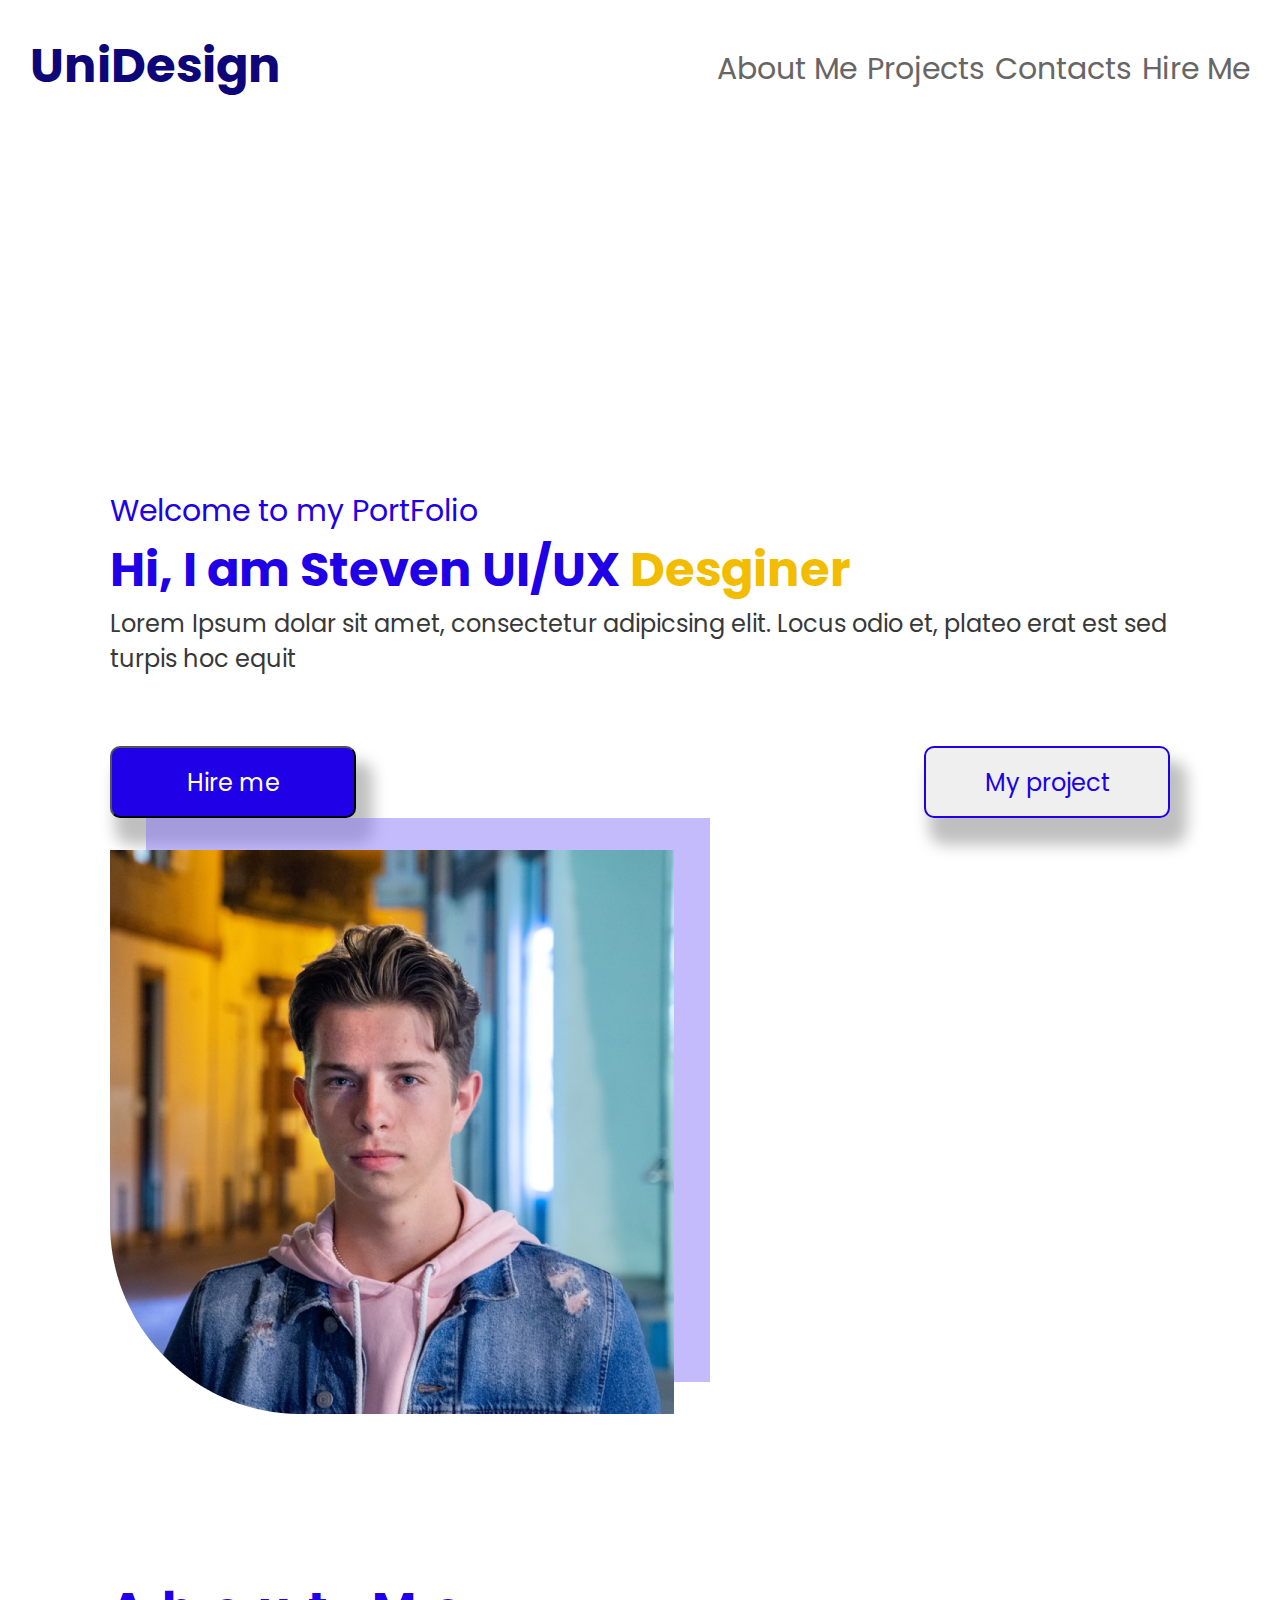
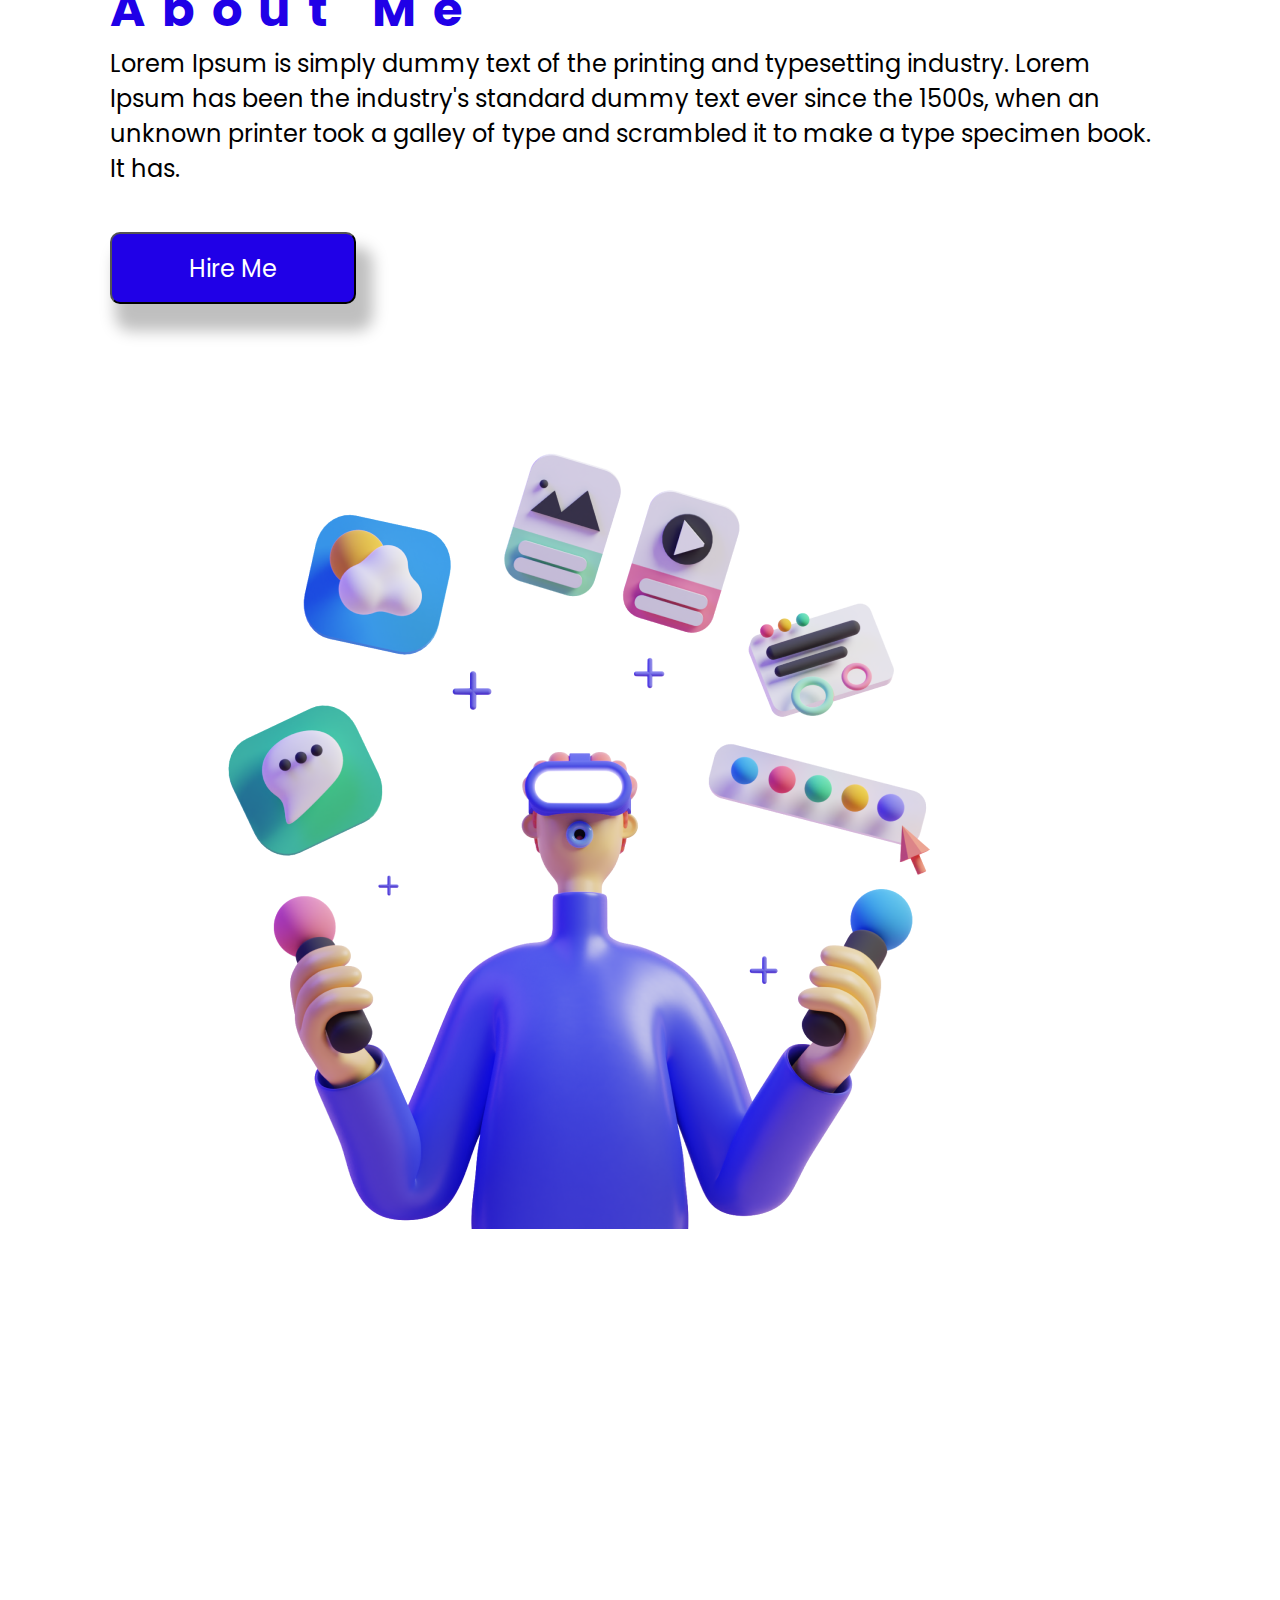
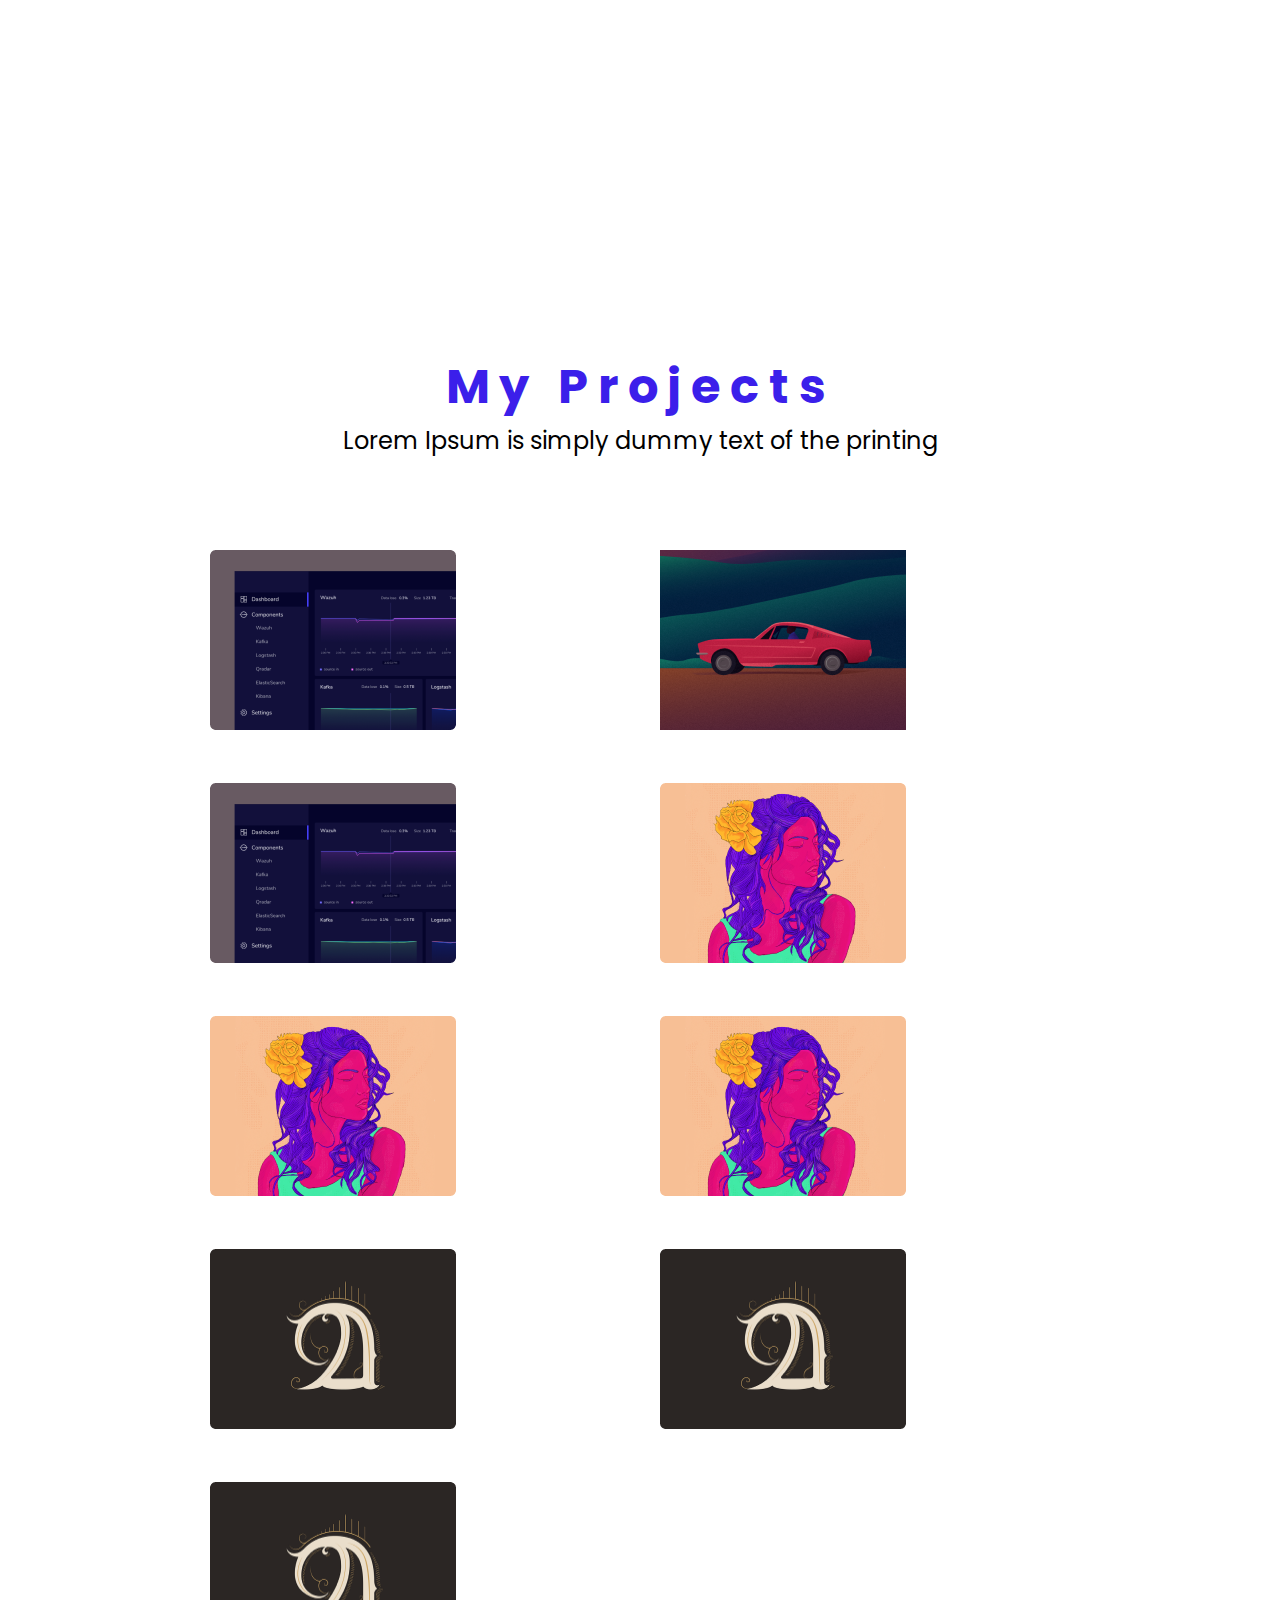
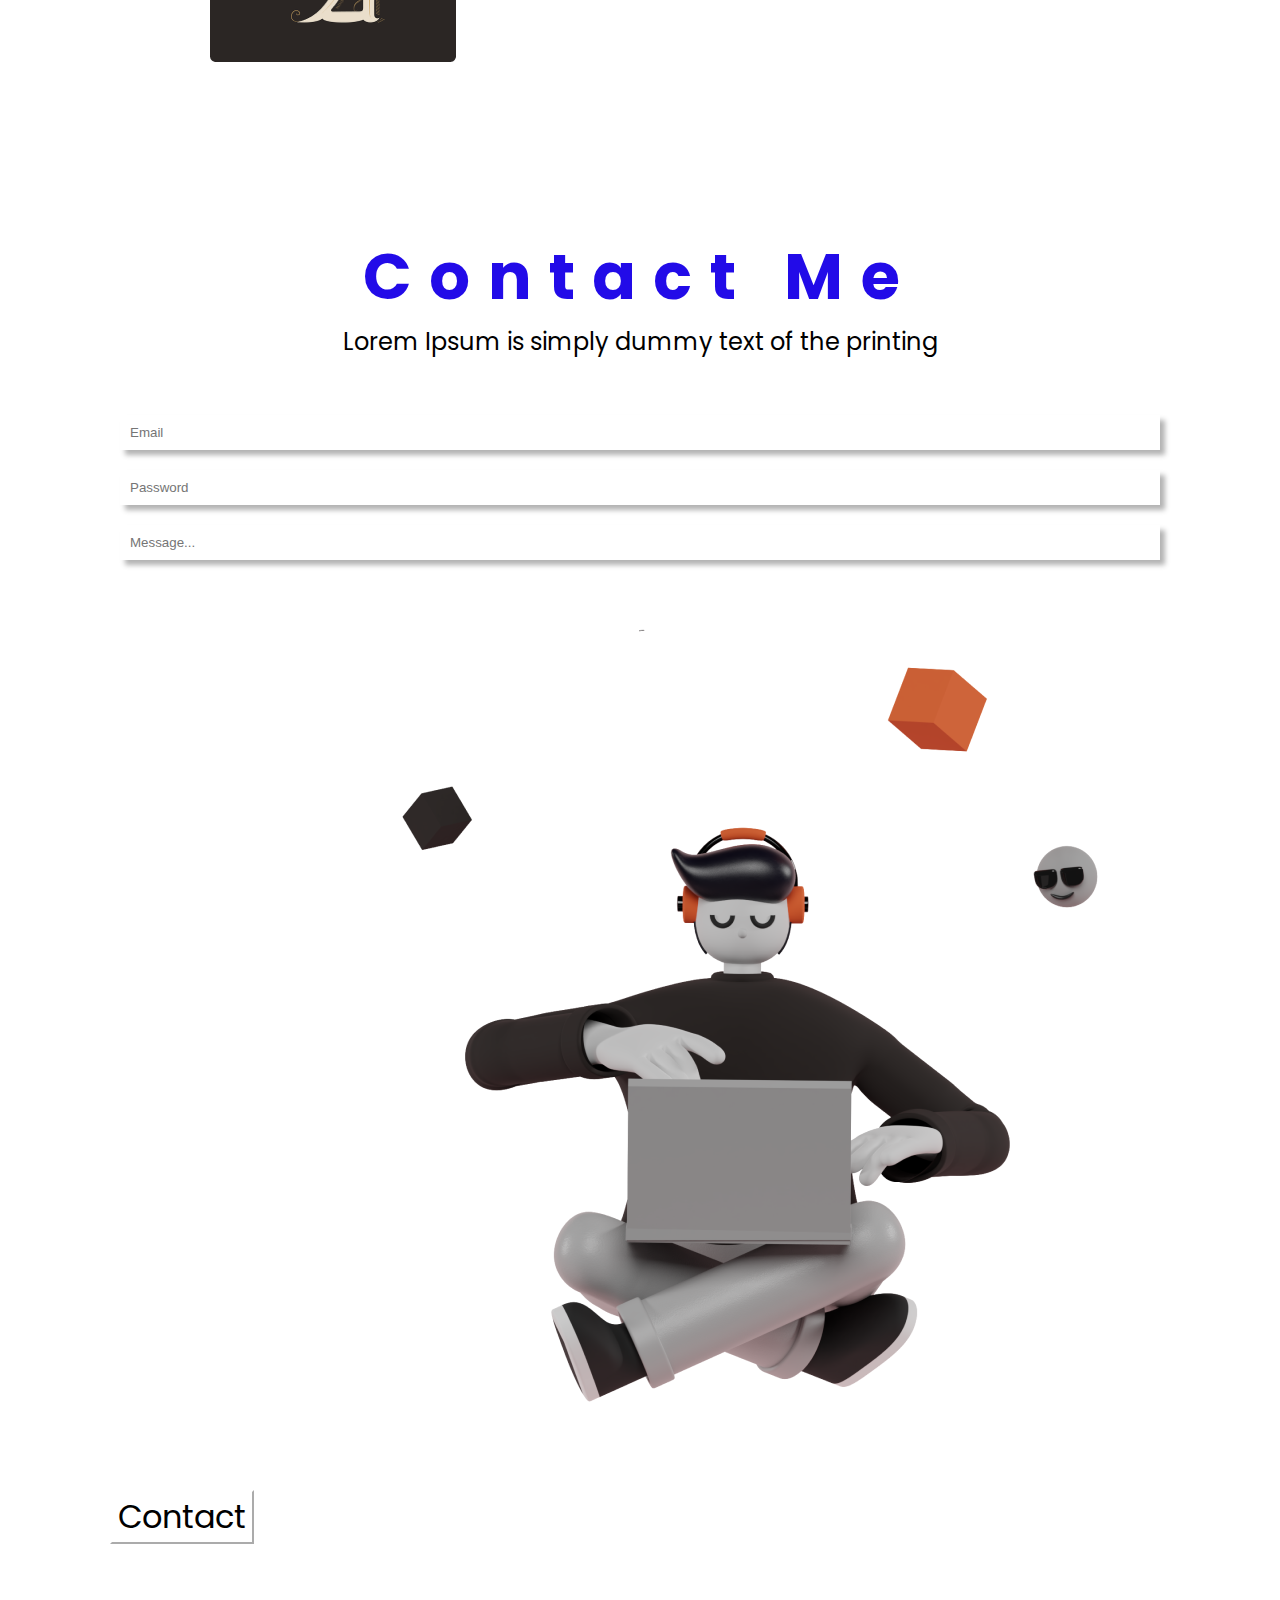
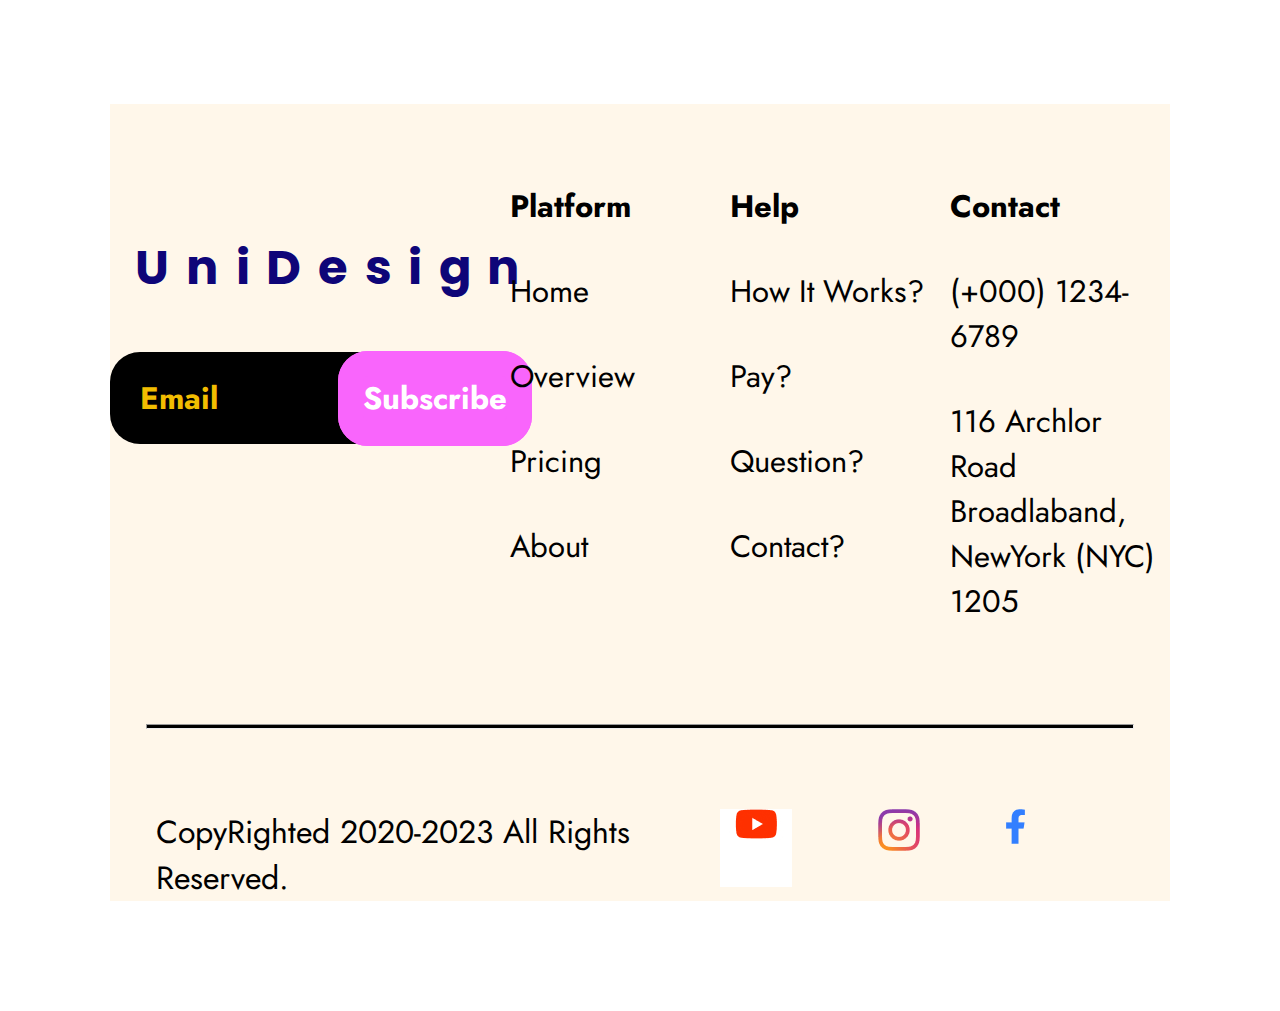
<file: index.html>
<!DOCTYPE html>
<html lang="ru">
  <head>
    <meta charset="UTF-8" />
    <meta http-equiv="X-UA-Compatible" content="IE=edge" />
    <meta http-equiv="X-UA-Compatible" content="IE=Opera" />
    <meta name="viewport" content="width=device-width, initial-scale=1.0" />
    <title>Базовая разметка HTML</title>
    <link rel="stylesheet" href="./style/maket.css" />
    <link rel="preconnect" href="https://fonts.googleapis.com">
<link rel="preconnect" href="https://fonts.gstatic.com" crossorigin>
<link href="https://fonts.googleapis.com/css2?family=Poppins:ital,wght@0,100;0,200;0,300;0,400;0,500;0,600;0,700;0,800;0,900;1,100;1,200;1,300;1,400;1,500;1,600;1,700;1,800;1,900&display=swap" rel="stylesheet">
    <link rel="preconnect" href="https://fonts.googleapis.com">
<link rel="preconnect" href="https://fonts.gstatic.com" crossorigin>
<link href="https://fonts.googleapis.com/css2?family=Jost:ital,wght@0,100;0,200;0,300;0,400;0,500;0,600;0,700;0,800;0,900;1,100;1,200;1,300;1,400;1,500;1,600;1,700;1,800;1,900&family=Poppins:ital,wght@0,100;0,200;0,300;0,400;0,500;0,600;0,700;0,800;0,900;1,100;1,200;1,300;1,400;1,500;1,600;1,700;1,800;1,900&display=swap" rel="stylesheet">
  </head>
  <body>
    <header>
    <a class="UniDesign">UniDesign</a>
    <nav>
      <ul class="headernav">
        <li>About Me</li>
        <li>Projects</li>
        <li>Contacts</li>
        <li>Hire Me</li>
      </ul>
    </nav>
  </header>
    <section class="portfoliobox">
    <div class="portfolio">
        Welcome to my PortFolio
    </div>
    <div class="histeven">
        Hi, I am Steven UI/UX <span>Desginer</span>
      </div> 
      <div class="tip">
     Lorem Ipsum dolar sit amet, consectetur adipicsing elit. Locus odio et, plateo erat est sed turpis hoc equit
      <div class="portfolioButtons">
            <button class ="buttonHireMe">Hire me</button>
            <button class ="buttonMyProject">My project</button>
        </div>
    </div>
    <div><img class="portfolioimg" src="images/Rectangle 3.png" alt=""></div>
    </section>
    <section class="aboutmebox">
    <div class="aboutme">About Me</div>
    <div class="tipaboutme">Lorem Ipsum is simply dummy text of the printing and typesetting industry. Lorem Ipsum has been the industry's standard dummy text ever since the 1500s, when an unknown printer took a galley of type and scrambled it to make a type specimen book. It has.
    </div>
    <button class ="buttonHireMe">Hire Me</button>
      <div><img class="" src="images/1 1.png" alt=""></div>
    </section>
    <section class="myprojectbox">
    <div class="Myprojecttip">My Projects</div>
    <div class="tipaboutme">Lorem Ipsum is simply dummy text of the printing</div>
    <img src="images/Rectangle 30.png" alt="">
    <img src="images/Rectangle 35.png" alt="">
    <img src="images/Rectangle 30.png" alt="">
    <img src="images/Rectangle 36.png" alt="">
    <img src="images/Rectangle 36.png" alt="">
    <img src="images/Rectangle 36.png" alt="">
    <img src="images/Rectangle 37.png" alt="">
    <img src="images/Rectangle 37.png" alt="">
    <img src="images/Rectangle 37.png" alt="">
    </section>
    <section class="Contactmebox">
    <div class="Contactme">Contact Me</div>
    <div class="tipaboutme">Lorem Ipsum is simply dummy text of the printing</div>
    <form>
      <input type="text" name="name" placeholder="Email">
      <input type="text" name="name" placeholder="Password">
      <input type="text" name="name" placeholder="Message...">
    </form>
    <button class="contact">Contact</button>
    <img src="images/Saly-13.png" alt="">
    </section>
    <section class="">
      <footer>
    <div class="footInformation">
      <div class="firstFootPanel">
        <h3>UniDesign</h3>
        <div class="footEmail"><span class="spanEmail">Email</span><span class="spanSubscribe">Subscribe</span></div>
      </div>
      <div class="secondFootPanel">
        <div class="mainPanelFragment">Platform</div>
        <div>Home</div>
        <div>Overview</div>
        <div>Pricing</div>
        <div>About</div>
      </div>
      <div class="thirdFootPanel">
        <div class="mainPanelFragment">Help</div>
        <div>How It Works?</div>
        <div>Pay?</div>
        <div>Question?</div>
        <div>Contact?</div>
      </div>
      <div class="fourthFootPanel">
        <div class="mainPanelFragment">Contact</div>
        <div>(+000) 1234-6789</div>
        <div>116 Archlor Road
          Broadlaband,
          NewYork (NYC)
          1205</div>
      </div>
    </div>
    <hr>
    <div class="footFooter">
      <div class="copyRighted">CopyRighted 2020-2023   All Rights Reserved.</div>
      <div class="footPic">
        <div class="img"><img src="images/Youtube.jpg" alt=""></div>
        <div class="img"><img src="images/Logo 2.png" alt=""></div>
        <div class="img"><img src="images/Capa 2.png" alt=""></div>
        <div class="img"><img src="images/Group.png" alt=""></div>
      </div>
    </div>
  </footer>
  </body>
</html>
</file>
<file: style/maket.css>
body {
  display: flex;
  font-family: 'Poppins', sans-serif;
  padding: 30px;
  background: white;
  margin: 0;
  flex-direction: column;
}

header {
  display: flex;
  justify-content: space-between;
  vertical-align: text-top;
}

.UniDesign {
color: #0E0578;
font-size: 48px;
font-family: Poppins;
font-weight: 700;
word-wrap: break-word;
position: relatative;
top: 20px;
left: 20px;
display: flex;
align-items: start;
justify-content: start;
}

.headernav {
  display: flex;
  flex-direction: row;
  gap: 10px;
  border: 0;
  background: 0;
  list-style: none;
}

.headernav li {
  border: 0;
  background: 0;
  color: #686565;
  font-size: 30px;
  font-family: Poppins;
  font-weight: 400; 
}

.portfolioButtons {
  display: flex;
  justify-content: space-between;
  margin-top: 70px;
}

.buttonHireMe {
  width: 246px;
  height: 72px;
  flex-shrink: 0;
  border-radius: 10px;
  background-color: #2000e7;;
  box-shadow: 11px 21px 15px 6px rgba(0, 0, 0, 0.25);
  color: #fff;
  font: 24px/normal Poppins;
}

.buttonMyProject {
  width: 246px;
  height: 72px;
  flex-shrink: 0;
  border-radius: 10px;
  border: 2px solid #2000E7;
  box-shadow: 11px 21px 15px 6px rgba(0, 0, 0, 0.25);
  color: #2000E7;
  font: 24px/normal Poppins;
}

.portfoliobox {
  padding-top: 300px;
  display: flex;
  flex-direction: column;
 }

.portfolio {
color: #2000E7;
font-size: 30px;
font-family: Poppins;
font-weight: 400;
word-wrap: break-word;
align-items: flex-end;
flex-direction: column;
}

.histeven {
color: #2000E7;
font-size: 48px;
font-family: Poppins;
font-weight: 700;
word-wrap: break-word;
}

div span {
  color: #F2BD00;
}

.tip {
color: #383838;
font-size: 24px;
font-family: Poppins;
font-weight: 400;
word-wrap: break-word
}

.aboutme {
  color: #2000E7;
  font-size: 48px;
  font-family: Poppins;
  font-weight: 700;
  letter-spacing: 16.80px;
  word-wrap: break-word;
  }

.tipaboutme {
  color: black;
  font-size: 24px;
  font-family: Poppins;
  font-weight: 400;
  word-wrap: break-word;
  padding-bottom: 46px;
  display: flex;
  justify-content: center;
  align-items: center;
}

.myprojectbox {
  justify-content: center;
  align-items: center;
  padding-top: 555px;
}

.myprojectbox img {
  width: 246px;
  height: 180px;
  padding-top: 46px;
  padding-left: 100px;
  padding-right: 100px;
}

.portfolioimg {
  display: flex;
  justify-content: flex-end;
  align-items: flex-end;
}

.Myprojecttip {
  color: #3B1FEA;
  font-size: 48px;
  font-family: Poppins;
  font-weight: 700;
  letter-spacing: 9.60px;
  word-wrap: break-word;
  display: flex;
  justify-content: center;
  align-items: center;
  }

.Contactme {
color: #220BE8;
font-size: 64px;
font-family: Poppins;
font-weight: 700;
letter-spacing: 17.28px;
word-wrap: break-word;
display: flex;
justify-content: center;
align-items: center;
}

form {
color: black;
font-size: 32px;
font-family: Poppins;
font-weight: 400;
word-wrap: break-word;
display: flex;
flex-direction: column;
}

.contact {
color: black;
font-size: 32px;
font-family: Poppins;
font-weight: 400;
word-wrap: break-word;
background-color: white;
border-color: white;
}

footer {
  height: 100%;
  width: 100%;
  flex-shrink: 0;
  background: rgba(255, 214, 150, 0.20);
  padding-top: 80px;
}

.footInformation {
  display: flex;
  justify-content: space-around;
}

.firstFootPanel > h3 {
  color: #0E0578;
  font: bold 48px/normal Poppins;
  letter-spacing: 16.8px;
}

.footEmail {
  width: 300px;
  height: 92px;
  border-radius: 30px;
  background: #000;

  color: #FFF;
  font: bold 31px/normal Jost;
  line-height: 93px;
}

.spanEmail {
  margin: 0 400px 0 30px;
}

.spanSubscribe {
  border: 25px solid #F965FC;
  width: 178px;
  height: 97px;
  border-radius: 30px;
  background-color: #F965FC;

  color: #FFF;
  font: bold 31px/normal Jost;
  text-align: center;
  line-height: 93px;
  margin-left: -280px
}

.firstFootPanel, .secondFootPanel, .thirdFootPanel, .fourthFootPanel {
  display: flex;
  flex-direction: column;
}

.firstFootPanel {
  width: 400px
}

.firstFootPanel > h3 {
 margin-left: 25px;
}

.secondFootPanel, .thirdFootPanel, .fourthFootPanel {
  width: 246px;
  gap: 40px;
}

.secondFootPanel :first-child, .thirdFootPanel :first-child, .fourthFootPanel :first-child{
color: #000;
font: bold 31px/normal Jost;
}

.secondFootPanel :not(:first-child), .thirdFootPanel :not(:first-child), .fourthFootPanel :not(:first-child){
  color: #000;
  font: 31px/normal Jost;
}

hr {
  background: #000;
  height: 3px;
  width: 93%;
  margin-top: 100px;
}

.footFooter {
  display: flex;
  justify-content: space-between;
  margin: 80px 58px 0 46px;
}

.footPic {
  display: flex;
  gap: 86px
}

.copyRighted {
color: #000;
font: 32px/normal Jost;
}
section {
  margin: 80px;
} 

input {
  border: none; 
  margin: 10px;
  padding: 10px; 
  box-shadow: 5px 5px 5px 0px rgba(0,0,0,0.3);
}
</file>
